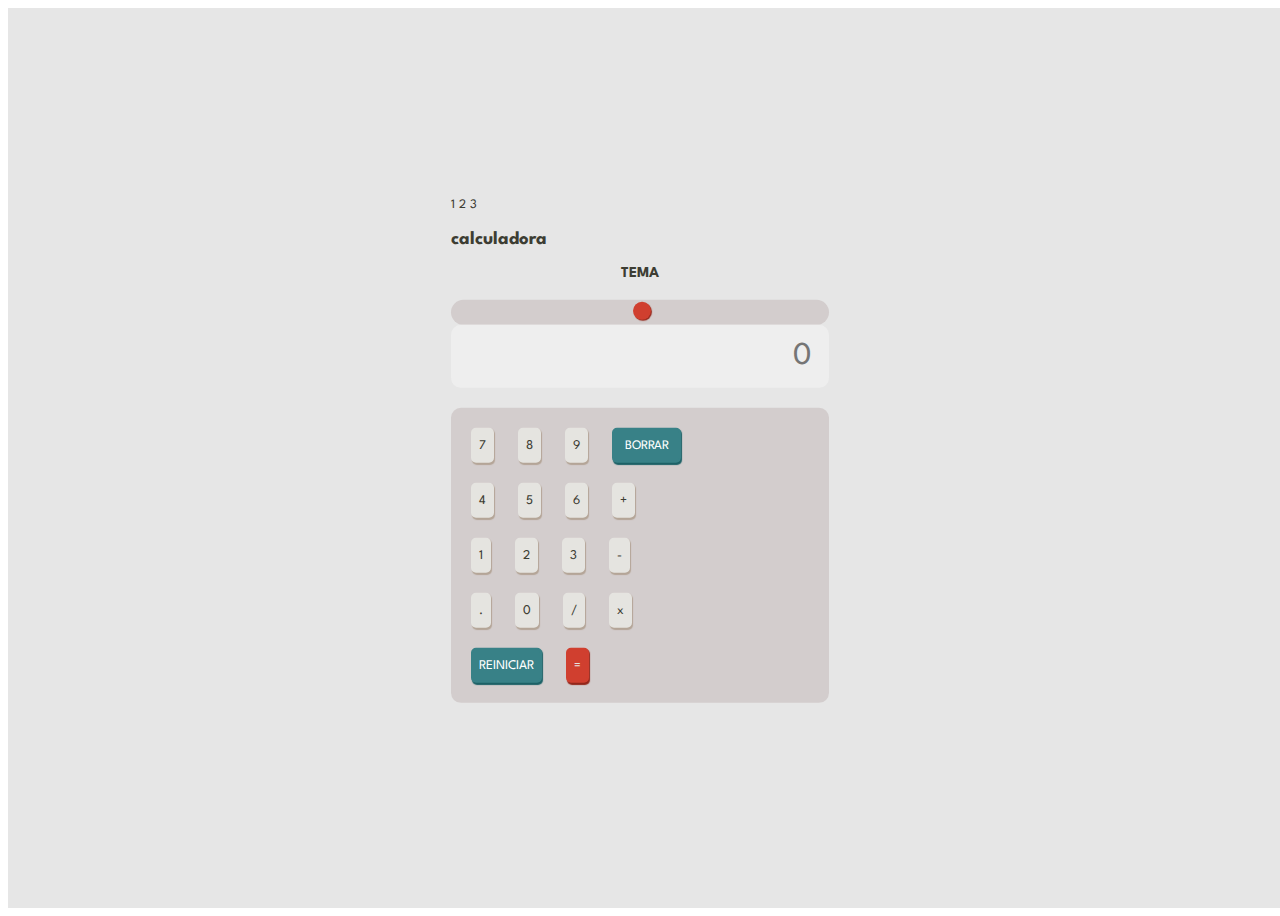
<file: index.html>
<!DOCTYPE html>
<html lang="pt-br">

<head>
    <!-- Basics Metas Configs -->
    <meta charset="UTF-8">
    <meta http-equiv="X-UA-Compatible" content="IE=edge">
    <meta name="viewport" content="width=device-width, initial-scale=1.0">

    <!-- Description for Google Searchs -->
    <meta name="description" content="This Responsive Calculator is a portifolio project and challenge made by Frotntend Mentor">

    <title>Calculator</title>

    <!-- Favicon -->
    <link rel="shortcut icon" href="images/favicon-32x32.png" type="image/x-icon">

    <!-- Boosttap CSS link -->
    <link href="https://cdn.jsdelivr.net/npm/bootstrap@5.0.2/dist/css/bootstrap.min.css" rel="stylesheet" integrity="sha384-EVSTQN3/azprG1Anm3QDgpJLIm9Nao0Yz1ztcQTwFspd3yD65VohhpuuCOmLASjC" crossorigin="anonymous">

    <!-- Default style CSS -->
    <link rel="stylesheet" href="style.css">

</head>

<body>

    <div class="calc container-fluid">
        <div class="row calc-content justify-content-center w-100 mx-auto">
            <div class="col-12 col-md-8 col-lg-6 col-xl-4 ">

                <!-- Top of the Calculator -->
                <div class="container calc-top">

                    <!-- 3 themes options -->
                    <div class="row justify-content-end">
                        <span class="col-1">1</span>
                        <span class="col-1">2</span>
                        <span class="col-1">3</span>
                    </div>

                    <!-- Theme toggle options  -->
                    <div class="calc-top row">

                        <h3 class="col-6">calculadora</h3>
                        <h4 class="col-3">Tema</h4>

                        <div class="col-3 toggle">
                            <div class="btn-group">
                                <input type="range" id="btnTheme" min="1" max="3" value="1" onchange="myFunction_set(this.value);">
                            </div>
                        </div>

                    </div>

                    <!-- Input to put the results  -->
                    <div class="calc-top-result row">
                        <input type="text" class="col-12" id="resultado" placeholder="0" disabled></input>
                    </div>
                </div>

                <!-- Bottom of the Calculator -->
                <div class="calc-keys">

                    <!-- All the Keys/Buttons for the Calculator Works -->
                    <div class="container">
                        <div class="row">
                            <input class="col" type="button" value="7" onclick="input('7')">
                            <input class="col" type="button" value="8" onclick="input('8')">
                            <input class="col" type="button" value="9" onclick="input('9')">
                            <input class="col" type="button" value="BORRAR" id="del" onclick="del()">
                        </div>
                        <div class="row">
                            <input class="col" type="button" value="4" onclick="input('4')">
                            <input class="col" type="button" value="5" onclick="input('5')">
                            <input class="col" type="button" value="6" onclick="input('6')">
                            <input class="col" type="button" value="+" onclick="input('+')">
                        </div>
                        <div class="row">
                            <input class="col" type="button" value="1" onclick="input('1')">
                            <input class="col" type="button" value="2" onclick="input('2')">
                            <input class="col" type="button" value="3" onclick="input('3')">
                            <input class="col" type="button" value="-" onclick="input('-')">
                        </div>
                        <div class="row">
                            <input class="col" type="button" value="." onclick="input('.')">
                            <input class="col" type="button" value="0" onclick="input('0')">
                            <input class="col" type="button" value="/" onclick="input('/')">
                            <input class="col" type="button" value="x" onclick="input('*')">
                        </div>
                        <div class="row">
                            <input class="col" type="button" value="REINICIAR" id="reset" onclick="reset()">
                            <input class="col" type="button" value="=" id="equals" onclick="calc()">
                        </div>
                    </div>

                </div>

            </div>
        </div>
    </div>

    <!-- Link Boostrap JS  -->
    <script src="https://cdn.jsdelivr.net/npm/bootstrap@5.0.2/dist/js/bootstrap.bundle.min.js" integrity="sha384-MrcW6ZMFYlzcLA8Nl+NtUVF0sA7MsXsP1UyJoMp4YLEuNSfAP+JcXn/tWtIaxVXM" crossorigin="anonymous"></script>

    <!-- Link Script Js -->
    <script src="script.js"></script>
</body>

</html>
</file>
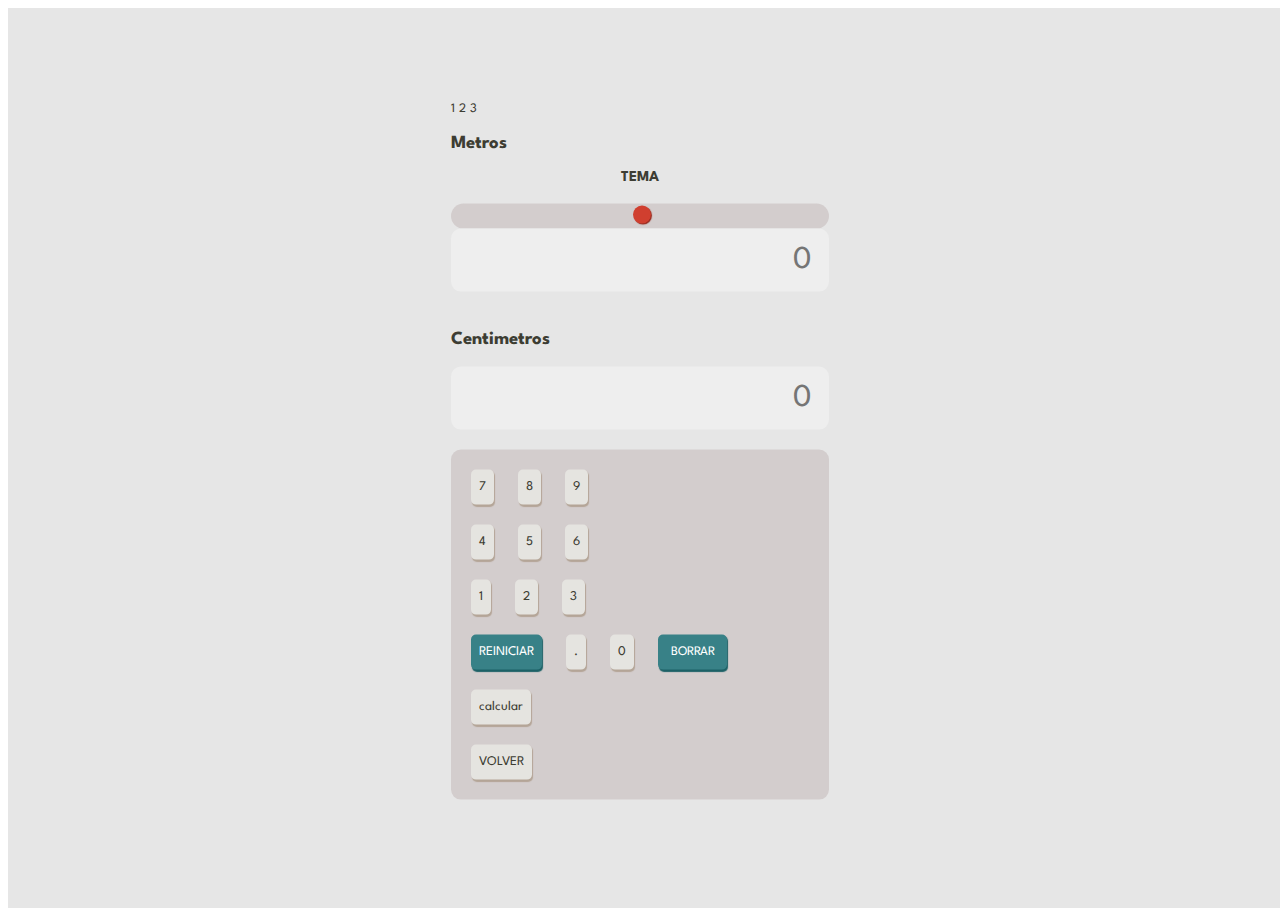
<file: longitud.html>
<!DOCTYPE html>

<html lang="pt-br">

<head>
    <!-- Basics Metas Configs -->
    <meta charset="UTF-8">
    <meta http-equiv="X-UA-Compatible" content="IE=edge">
    <meta name="viewport" content="width=device-width, initial-scale=1.0">

    <!-- Description for Google Searchs -->
    <meta name="description" content="This Responsive Calculator is a portifolio project and challenge made by Frotntend Mentor">

    <title>Temperatura</title>

    <!-- Favicon -->
    <link rel="shortcut icon" href="images/favicon-32x32.png" type="image/x-icon">

    <!-- Boosttap CSS link -->
    <link href="https://cdn.jsdelivr.net/npm/bootstrap@5.0.2/dist/css/bootstrap.min.css" rel="stylesheet" integrity="sha384-EVSTQN3/azprG1Anm3QDgpJLIm9Nao0Yz1ztcQTwFspd3yD65VohhpuuCOmLASjC" crossorigin="anonymous">

    <!-- Default style CSS -->
    <link rel="stylesheet" href="style.css">

</head>

<body>

    <div class="calc container-fluid">
        <div class="row calc-content justify-content-center w-100 mx-auto">
            <div class="col-12 col-md-8 col-lg-6 col-xl-4 ">

                <!-- Top of the Calculator -->
                <div class="container calc-top">

                    <!-- 3 themes options -->
                    <div class="row justify-content-end">
                        <span class="col-1">1</span>
                        <span class="col-1">2</span>
                        <span class="col-1">3</span>
                    </div>

                    <!-- Theme toggle options  -->
                    <div class="calc-top row">

                        <h3 class="col-6">Metros</h3>
                        <h4 class="col-3">Tema</h4>

                        <div class="col-3 toggle">
                            <div class="btn-group">
                                <input type="range" id="btnTheme" min="1" max="3" value="1" onchange="myFunction_set(this.value);">
                            </div>
                        </div>


                    </div>

                    <!-- Input to put the results  -->

                    <div class="calc-top-result row">
                        <input type="text" class="col-12" id="resultado" placeholder="0" disabled></input>
                    </div>

                    <h3 class="col-6">Centimetros</h3>
                    <div class="calc-top-result row">
                        <input type="text" class="col-12" id="resultado2" placeholder="0" disabled></input>
                    </div>
                </div>

                <!-- Bottom of the Calculator -->
                <div class="calc-keys">

                    <!-- All the Keys/Buttons for the Calculator Works -->
                    <div class="container">
                        <div class="row">
                            <input class="col" type="button" value="7" onclick="input('7')">
                            <input class="col" type="button" value="8" onclick="input('8')">
                            <input class="col" type="button" value="9" onclick="input('9')">

                        </div>
                        <div class="row">
                            <input class="col" type="button" value="4" onclick="input('4')">
                            <input class="col" type="button" value="5" onclick="input('5')">
                            <input class="col" type="button" value="6" onclick="input('6')">

                        </div>
                        <div class="row">
                            <input class="col" type="button" value="1" onclick="input('1')">
                            <input class="col" type="button" value="2" onclick="input('2')">
                            <input class="col" type="button" value="3" onclick="input('3')">

                        </div>
                        <div class="row">
                            <input class="col" type="button" value="REINICIAR" id="reset" onclick="reset()">
                            <input class="col" type="button" value="." onclick="input('.')">
                            <input class="col" type="button" value="0" onclick="input('0')">
                            <input class="col" type="button" value="BORRAR" id="del" onclick="del()">

                        </div>
                        <div class="row">

                            <!-- <input type="text" name="gradoCelsius" id="gradoCelsius"> -->
                            <input type="button" name="enviar" id="enviar" value="calcular" onclick="longitud()">

                        </div>

                        <div class="row">
                            <a href="index.html"><input type="button" value="VOLVER"></a>
                        </div>


                    </div>

                </div>

            </div>
        </div>
    </div>

    <!-- Link Boostrap JS  -->
    <script src="https://cdn.jsdelivr.net/npm/bootstrap@5.0.2/dist/js/bootstrap.bundle.min.js" integrity="sha384-MrcW6ZMFYlzcLA8Nl+NtUVF0sA7MsXsP1UyJoMp4YLEuNSfAP+JcXn/tWtIaxVXM" crossorigin="anonymous"></script>

    <!-- Link Script Js -->
    <script src="script.js"></script>
</body>

</html>
</file>
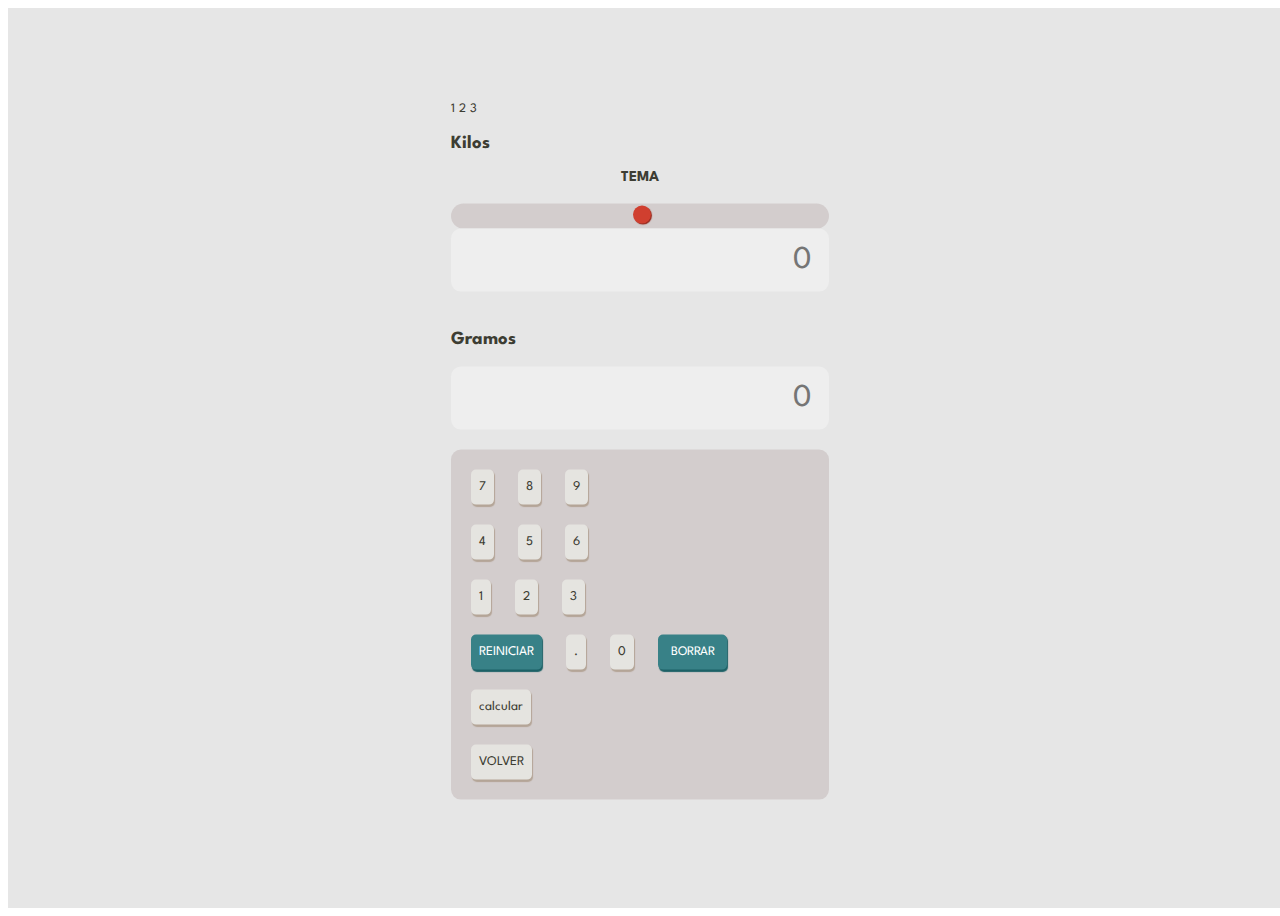
<file: masa.html>
<!DOCTYPE html>

<html lang="pt-br">

<head>
    <!-- Basics Metas Configs -->
    <meta charset="UTF-8">
    <meta http-equiv="X-UA-Compatible" content="IE=edge">
    <meta name="viewport" content="width=device-width, initial-scale=1.0">

    <!-- Description for Google Searchs -->
    <meta name="description" content="This Responsive Calculator is a portifolio project and challenge made by Frotntend Mentor">

    <title>Temperatura</title>

    <!-- Favicon -->
    <link rel="shortcut icon" href="images/favicon-32x32.png" type="image/x-icon">

    <!-- Boosttap CSS link -->
    <link href="https://cdn.jsdelivr.net/npm/bootstrap@5.0.2/dist/css/bootstrap.min.css" rel="stylesheet" integrity="sha384-EVSTQN3/azprG1Anm3QDgpJLIm9Nao0Yz1ztcQTwFspd3yD65VohhpuuCOmLASjC" crossorigin="anonymous">

    <!-- Default style CSS -->
    <link rel="stylesheet" href="style.css">

</head>

<body>

    <div class="calc container-fluid">
        <div class="row calc-content justify-content-center w-100 mx-auto">
            <div class="col-12 col-md-8 col-lg-6 col-xl-4 ">

                <!-- Top of the Calculator -->
                <div class="container calc-top">

                    <!-- 3 themes options -->
                    <div class="row justify-content-end">
                        <span class="col-1">1</span>
                        <span class="col-1">2</span>
                        <span class="col-1">3</span>
                    </div>

                    <!-- Theme toggle options  -->
                    <div class="calc-top row">

                        <h3 class="col-6">Kilos</h3>
                        <h4 class="col-3">Tema</h4>

                        <div class="col-3 toggle">
                            <div class="btn-group">
                                <input type="range" id="btnTheme" min="1" max="3" value="1" onchange="myFunction_set(this.value);">
                            </div>
                        </div>


                    </div>

                    <!-- Input to put the results  -->

                    <div class="calc-top-result row">
                        <input type="text" class="col-12" id="resultado" placeholder="0" disabled></input>
                    </div>

                    <h3 class="col-6">Gramos</h3>
                    <div class="calc-top-result row">
                        <input type="text" class="col-12" id="resultado2" placeholder="0" disabled></input>
                    </div>
                </div>

                <!-- Bottom of the Calculator -->
                <div class="calc-keys">

                    <!-- All the Keys/Buttons for the Calculator Works -->
                    <div class="container">
                        <div class="row">
                            <input class="col" type="button" value="7" onclick="input('7')">
                            <input class="col" type="button" value="8" onclick="input('8')">
                            <input class="col" type="button" value="9" onclick="input('9')">

                        </div>
                        <div class="row">
                            <input class="col" type="button" value="4" onclick="input('4')">
                            <input class="col" type="button" value="5" onclick="input('5')">
                            <input class="col" type="button" value="6" onclick="input('6')">

                        </div>
                        <div class="row">
                            <input class="col" type="button" value="1" onclick="input('1')">
                            <input class="col" type="button" value="2" onclick="input('2')">
                            <input class="col" type="button" value="3" onclick="input('3')">

                        </div>
                        <div class="row">
                            <input class="col" type="button" value="REINICIAR" id="reset" onclick="reset()">
                            <input class="col" type="button" value="." onclick="input('.')">
                            <input class="col" type="button" value="0" onclick="input('0')">
                            <input class="col" type="button" value="BORRAR" id="del" onclick="del()">

                        </div>
                        <div class="row">

                            <!-- <input type="text" name="gradoCelsius" id="gradoCelsius"> -->
                            <input type="button" name="enviar" id="enviar" value="calcular" onclick="masa()">

                        </div>

                        <div class="row">
                            <a href="index.html"><input type="button" value="VOLVER"></a>
                        </div>


                    </div>

                </div>

            </div>
        </div>
    </div>

    <!-- Link Boostrap JS  -->
    <script src="https://cdn.jsdelivr.net/npm/bootstrap@5.0.2/dist/js/bootstrap.bundle.min.js" integrity="sha384-MrcW6ZMFYlzcLA8Nl+NtUVF0sA7MsXsP1UyJoMp4YLEuNSfAP+JcXn/tWtIaxVXM" crossorigin="anonymous"></script>

    <!-- Link Script Js -->
    <script src="script.js"></script>
</body>

</html>
</file>
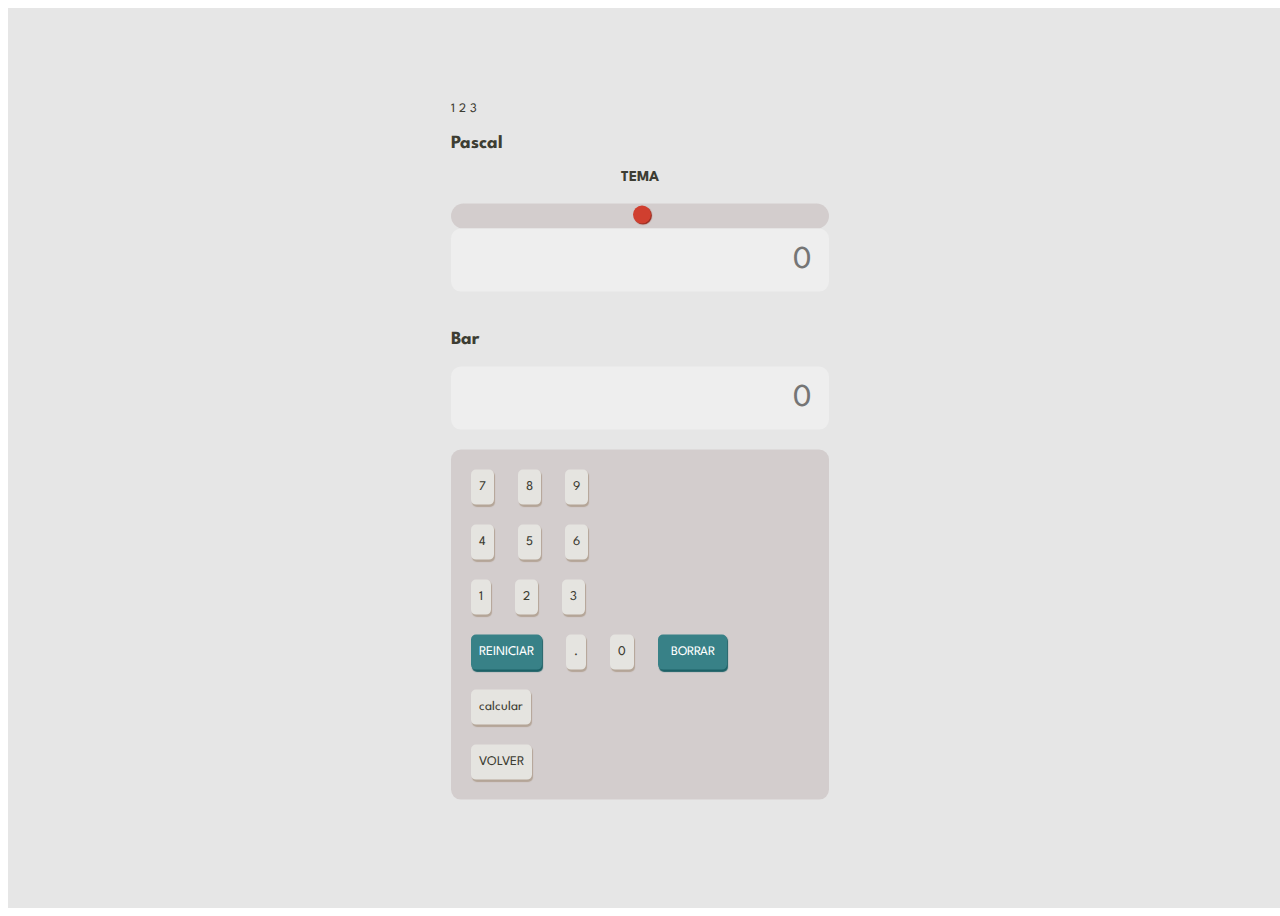
<file: presion.html>
<!DOCTYPE html>

<html lang="pt-br">

<head>
    <!-- Basics Metas Configs -->
    <meta charset="UTF-8">
    <meta http-equiv="X-UA-Compatible" content="IE=edge">
    <meta name="viewport" content="width=device-width, initial-scale=1.0">

    <!-- Description for Google Searchs -->
    <meta name="description" content="This Responsive Calculator is a portifolio project and challenge made by Frotntend Mentor">

    <title>Temperatura</title>

    <!-- Favicon -->
    <link rel="shortcut icon" href="images/favicon-32x32.png" type="image/x-icon">

    <!-- Boosttap CSS link -->
    <link href="https://cdn.jsdelivr.net/npm/bootstrap@5.0.2/dist/css/bootstrap.min.css" rel="stylesheet" integrity="sha384-EVSTQN3/azprG1Anm3QDgpJLIm9Nao0Yz1ztcQTwFspd3yD65VohhpuuCOmLASjC" crossorigin="anonymous">

    <!-- Default style CSS -->
    <link rel="stylesheet" href="style.css">

</head>

<body>

    <div class="calc container-fluid">
        <div class="row calc-content justify-content-center w-100 mx-auto">
            <div class="col-12 col-md-8 col-lg-6 col-xl-4 ">

                <!-- Top of the Calculator -->
                <div class="container calc-top">

                    <!-- 3 themes options -->
                    <div class="row justify-content-end">
                        <span class="col-1">1</span>
                        <span class="col-1">2</span>
                        <span class="col-1">3</span>
                    </div>

                    <!-- Theme toggle options  -->
                    <div class="calc-top row">

                        <h3 class="col-6">Pascal</h3>
                        <h4 class="col-3">Tema</h4>

                        <div class="col-3 toggle">
                            <div class="btn-group">
                                <input type="range" id="btnTheme" min="1" max="3" value="1" onchange="myFunction_set(this.value);">
                            </div>
                        </div>


                    </div>

                    <!-- Input to put the results  -->

                    <div class="calc-top-result row">
                        <input type="text" class="col-12" id="resultado" placeholder="0" disabled></input>
                    </div>

                    <h3 class="col-6">Bar</h3>
                    <div class="calc-top-result row">
                        <input type="text" class="col-12" id="resultado2" placeholder="0" disabled></input>
                    </div>
                </div>

                <!-- Bottom of the Calculator -->
                <div class="calc-keys">

                    <!-- All the Keys/Buttons for the Calculator Works -->
                    <div class="container">
                        <div class="row">
                            <input class="col" type="button" value="7" onclick="input('7')">
                            <input class="col" type="button" value="8" onclick="input('8')">
                            <input class="col" type="button" value="9" onclick="input('9')">

                        </div>
                        <div class="row">
                            <input class="col" type="button" value="4" onclick="input('4')">
                            <input class="col" type="button" value="5" onclick="input('5')">
                            <input class="col" type="button" value="6" onclick="input('6')">

                        </div>
                        <div class="row">
                            <input class="col" type="button" value="1" onclick="input('1')">
                            <input class="col" type="button" value="2" onclick="input('2')">
                            <input class="col" type="button" value="3" onclick="input('3')">

                        </div>
                        <div class="row">
                            <input class="col" type="button" value="REINICIAR" id="reset" onclick="reset()">
                            <input class="col" type="button" value="." onclick="input('.')">
                            <input class="col" type="button" value="0" onclick="input('0')">
                            <input class="col" type="button" value="BORRAR" id="del" onclick="del()">

                        </div>
                        <div class="row">

                            <!-- <input type="text" name="gradoCelsius" id="gradoCelsius"> -->
                            <input type="button" name="enviar" id="enviar" value="calcular" onclick="presion()">

                        </div>

                        <div class="row">
                            <a href="index.html"><input type="button" value="VOLVER"></a>
                        </div>


                    </div>

                </div>

            </div>
        </div>
    </div>

    <!-- Link Boostrap JS  -->
    <script src="https://cdn.jsdelivr.net/npm/bootstrap@5.0.2/dist/js/bootstrap.bundle.min.js" integrity="sha384-MrcW6ZMFYlzcLA8Nl+NtUVF0sA7MsXsP1UyJoMp4YLEuNSfAP+JcXn/tWtIaxVXM" crossorigin="anonymous"></script>

    <!-- Link Script Js -->
    <script src="script.js"></script>
</body>

</html>
</file>
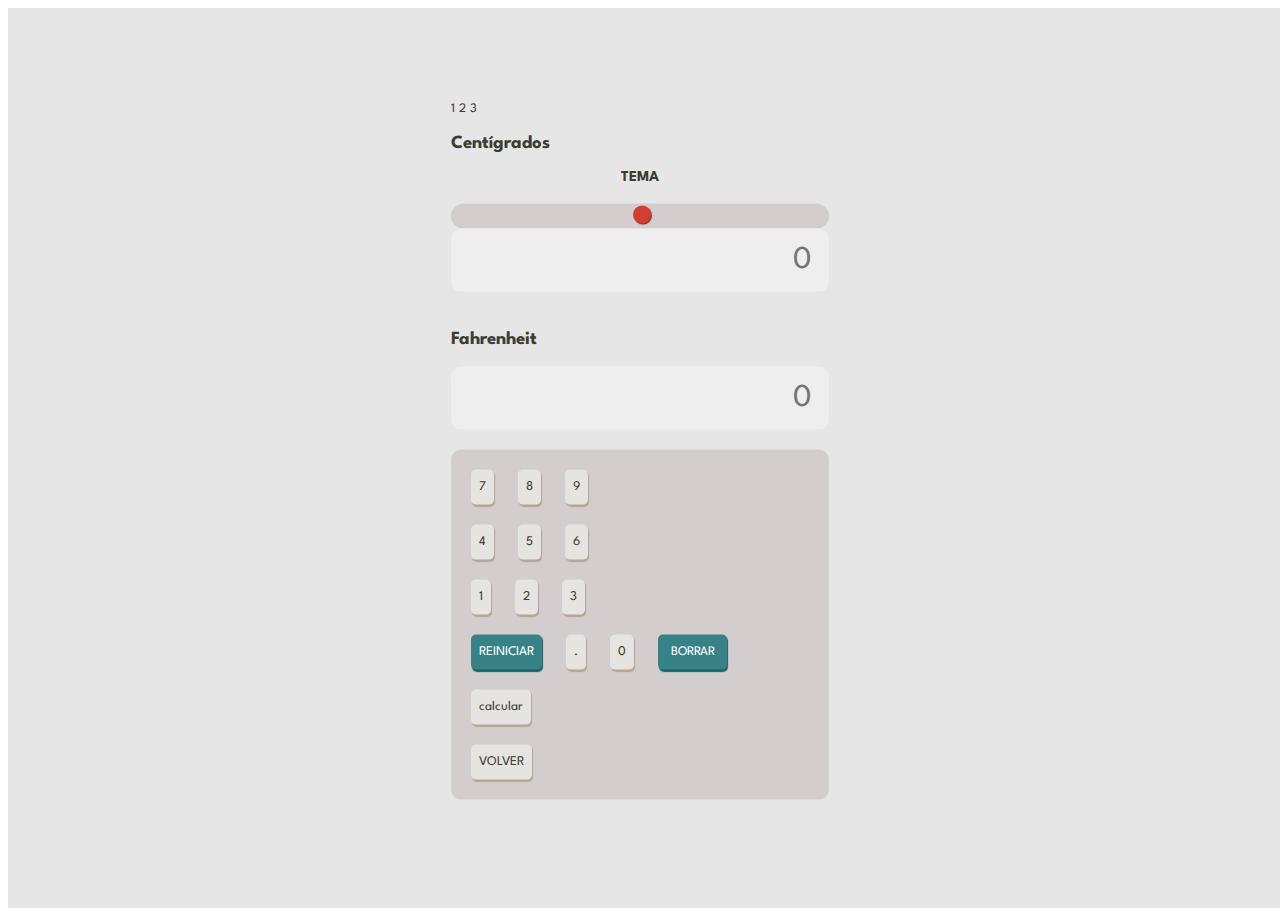
<file: temperatura.html>
<!DOCTYPE html>

<html lang="pt-br">

<head>
    <!-- Basics Metas Configs -->
    <meta charset="UTF-8">
    <meta http-equiv="X-UA-Compatible" content="IE=edge">
    <meta name="viewport" content="width=device-width, initial-scale=1.0">

    <!-- Description for Google Searchs -->
    <meta name="description" content="This Responsive Calculator is a portifolio project and challenge made by Frotntend Mentor">

    <title>Temperatura</title>

    <!-- Favicon -->
    <link rel="shortcut icon" href="images/favicon-32x32.png" type="image/x-icon">

    <!-- Boosttap CSS link -->
    <link href="https://cdn.jsdelivr.net/npm/bootstrap@5.0.2/dist/css/bootstrap.min.css" rel="stylesheet" integrity="sha384-EVSTQN3/azprG1Anm3QDgpJLIm9Nao0Yz1ztcQTwFspd3yD65VohhpuuCOmLASjC" crossorigin="anonymous">

    <!-- Default style CSS -->
    <link rel="stylesheet" href="style.css">

</head>

<body>

    <div class="calc container-fluid">
        <div class="row calc-content justify-content-center w-100 mx-auto">
            <div class="col-12 col-md-8 col-lg-6 col-xl-4 ">

                <!-- Top of the Calculator -->
                <div class="container calc-top">

                    <!-- 3 themes options -->
                    <div class="row justify-content-end">
                        <span class="col-1">1</span>
                        <span class="col-1">2</span>
                        <span class="col-1">3</span>
                    </div>

                    <!-- Theme toggle options  -->
                    <div class="calc-top row">

                        <h3 class="col-6">Centígrados</h3>
                        <h4 class="col-3">Tema</h4>

                        <div class="col-3 toggle">
                            <div class="btn-group">
                                <input type="range" id="btnTheme" min="1" max="3" value="1" onchange="myFunction_set(this.value);">
                            </div>
                        </div>


                    </div>

                    <!-- Input to put the results  -->

                    <div class="calc-top-result row">
                        <input type="text" class="col-12" id="resultado" placeholder="0" disabled></input>
                    </div>

                    <h3 class="col-6">Fahrenheit</h3>
                    <div class="calc-top-result row">
                        <input type="text" class="col-12" id="resultado2" placeholder="0" disabled></input>
                    </div>
                </div>

                <!-- Bottom of the Calculator -->
                <div class="calc-keys">

                    <!-- All the Keys/Buttons for the Calculator Works -->
                    <div class="container">
                        <div class="row">
                            <input class="col" type="button" value="7" onclick="input('7')">
                            <input class="col" type="button" value="8" onclick="input('8')">
                            <input class="col" type="button" value="9" onclick="input('9')">

                        </div>
                        <div class="row">
                            <input class="col" type="button" value="4" onclick="input('4')">
                            <input class="col" type="button" value="5" onclick="input('5')">
                            <input class="col" type="button" value="6" onclick="input('6')">

                        </div>
                        <div class="row">
                            <input class="col" type="button" value="1" onclick="input('1')">
                            <input class="col" type="button" value="2" onclick="input('2')">
                            <input class="col" type="button" value="3" onclick="input('3')">

                        </div>
                        <div class="row">
                            <input class="col" type="button" value="REINICIAR" id="reset" onclick="reset()">
                            <input class="col" type="button" value="." onclick="input('.')">
                            <input class="col" type="button" value="0" onclick="input('0')">
                            <input class="col" type="button" value="BORRAR" id="del" onclick="del()">

                        </div>
                        <div class="row">

                            <!-- <input type="text" name="gradoCelsius" id="gradoCelsius"> -->
                            <input type="button" name="enviar" id="enviar" value="calcular" onclick="convertir()">

                        </div>

                        <div class="row">
                            <a href="index.html"><input type="button" value="VOLVER"></a>
                        </div>


                    </div>

                </div>

            </div>
        </div>
    </div>

    <!-- Link Boostrap JS  -->
    <script src="https://cdn.jsdelivr.net/npm/bootstrap@5.0.2/dist/js/bootstrap.bundle.min.js" integrity="sha384-MrcW6ZMFYlzcLA8Nl+NtUVF0sA7MsXsP1UyJoMp4YLEuNSfAP+JcXn/tWtIaxVXM" crossorigin="anonymous"></script>

    <!-- Link Script Js -->
    <script src="script.js"></script>
</body>

</html>
</file>
<file: style.css>
/* Importing Font */

@import url('https://fonts.googleapis.com/css2?family=Spartan:wght@700&display=swap');

/* Font settings */

* {
    font-family: 'Spartan', sans-serif;
}


/* Cores */

:root {
    --background: #3a4764;
    --background-dark: #232c43;
    --background-very-dark: #182034;
    --key-color-top: #ffffff;
    --key-color-bottom: #3a4764;
    --key-background: #eae3dc;
    --key-background-dark: #dfd9d2;
    --key-shadow: #b4a597;
    --key-blue-background: #637097;
    --key-blue-shadow: #404e72;
    --key-red-background: #d03f2f;
    --key-red-shadow: #93261a;
    --transition: 1s;
}


/* Background settings */

.calc {
    background-color: var(--background);
    width: 100vw;
    height: 100vh;
    transition: var(--transition);
}

.calc-content {
    position: absolute;
    top: 50%;
    left: 50%;
    transform: translate(-50%, -50%);
}


/* Top of the calculator */

.calc-top h3 {
    color: var(--key-color-top);
    transition: var(--transition);
}

.calc-top h4 {
    color: var(--key-color-top);
    text-transform: uppercase;
    font-size: 15px;
    text-align: center;
    margin-top: 5px;
    transition: var(--transition);
}

.calc-top span {
    color: var(--key-color-top);
    font-size: 13px;
    transition: var(--transition);
}

.calc-top-result input {
    background-color: var(--background-very-dark);
    color: var(--key-color-top);
    border: none;
    margin-bottom: 20px;
    text-align: right;
    padding: 17px;
    font-size: 32px;
    border-radius: 10px;
    transition: var(--transition);
}


/* Keys or Bottons */

.calc-keys {
    background-color: var(--background-dark);
    border-radius: 10px;
    padding: 10px;
    transition: var(--transition);
}

.calc-keys input {
    background-color: var(--key-background);
    color: var(--key-color-bottom);
    border: 2px solid var(--key-background);
    border-radius: 5px;
    box-shadow: 1px 1.5px 1px var(--key-shadow);
    margin: 10px;
    height: 35px;
    transition: var(--transition);
}

#reset,
#del {
    background-color: var(--key-blue-background);
    color: #FFF;
    box-shadow: 1px 1.5px 1px var(--key-blue-shadow);
    border: 2px solid var(--key-blue-background);
    transition: var(--transition);
}

#del {
    font-size: 13px;
    padding: 0 3%;
}

#equals {
    background-color: var(--key-red-background);
    color: var(--key-background);
    box-shadow: 1px 1.5px 1px var(--key-red-shadow);
    border: 2px solid var(--key-red-background);
    transition: var(--transition);
}


/* Keys hover animations */

.calc-keys input:hover {
    border: 2px solid var(--key-background);
    color: var(--key-color-top);
    background-color: hsla(0, 0%, 100%, 0);
    transition: 0.5s;
}

#reset:hover,
#del:hover {
    border: 2px solid var(--key-blue-background);
    color: var(--key-blue-background);
    background-color: hsla(0, 0%, 100%, 0);
    transition: 0.5s;
}

#equals:hover {
    border: 2px solid var(--key-red-background);
    color: var(--key-red-background);
    background-color: hsla(0, 0%, 100%, 0);
    transition: 0.5s;
}


/* Keys activated */

.calc-keys input:active {
    box-shadow: 3px 3px 3px var(--key-shadow);
    background-color: var(--key-background);
    color: var(--background);
}

#reset:active,
#del:active {
    box-shadow: 3px 3px 3px var(--key-blue-shadow);
    background-color: var(--key-blue-background);
    color: var(--key-background);
}

#equals:active {
    box-shadow: 3px 3px 3px var(--key-red-shadow);
    background-color: var(--key-red-background);
    color: var(--key-background);
}


/* Toggle theme button */


/* Basics configs for styling input type range */

input[type=range] {
    -webkit-appearance: none;
    /* Hides the slider so that custom slider can be made */
    width: 100%;
    /* Specific width is required for Firefox. */
    background: transparent;
    /* Otherwise white in Chrome */
}

input[type=range]::-webkit-slider-thumb {
    -webkit-appearance: none;
}

input[type=range]:focus {
    outline: none;
    /* Removes the blue border. You should probably do some kind of focus styling for accessibility reasons though. */
}

input[type=range]::-ms-track {
    width: 100%;
    cursor: pointer;
    /* Hides the slider so custom styles can be added */
    background: transparent;
    border-color: transparent;
    color: transparent;
}


/* Styling Thumb for diferents browsers */


/* thumb = circle on the range */


/* WebKit/Blink */

input[type=range]::-webkit-slider-thumb {
    -webkit-appearance: none;
    border: none;
    height: 18px;
    width: 18px;
    border-radius: 20px;
    background: var(--key-red-background);
    cursor: pointer;
    box-shadow: 1px 1px 1px var(--key-red-shadow);
    transition: var(--transition);
}


/* Firefox */

input[type=range]::-moz-range-thumb {
    -webkit-appearance: none;
    border: none;
    height: 18px;
    width: 18px;
    border-radius: 20px;
    background: var(--key-red-background);
    cursor: pointer;
    box-shadow: 1px 1px 1px var(--key-red-shadow);
}


/* IE */

input[type=range]::-ms-thumb {
    -webkit-appearance: none;
    border: none;
    height: 18px;
    width: 18px;
    border-radius: 20px;
    background: var(--key-red-background);
    cursor: pointer;
    box-shadow: 1px 1px 1px var(--key-red-shadow);
}


/* Style for background */

.toggle {
    background-color: var(--background-dark);
    border-radius: 25px;
    height: 25px;
    padding: 0 6px !important;
    transition: var(--transition);
}


/* This make user can click and drag the button */

.toggle input {
    width: 100%;
}


/* ======================= Theme 2 ======================= */
</file>
